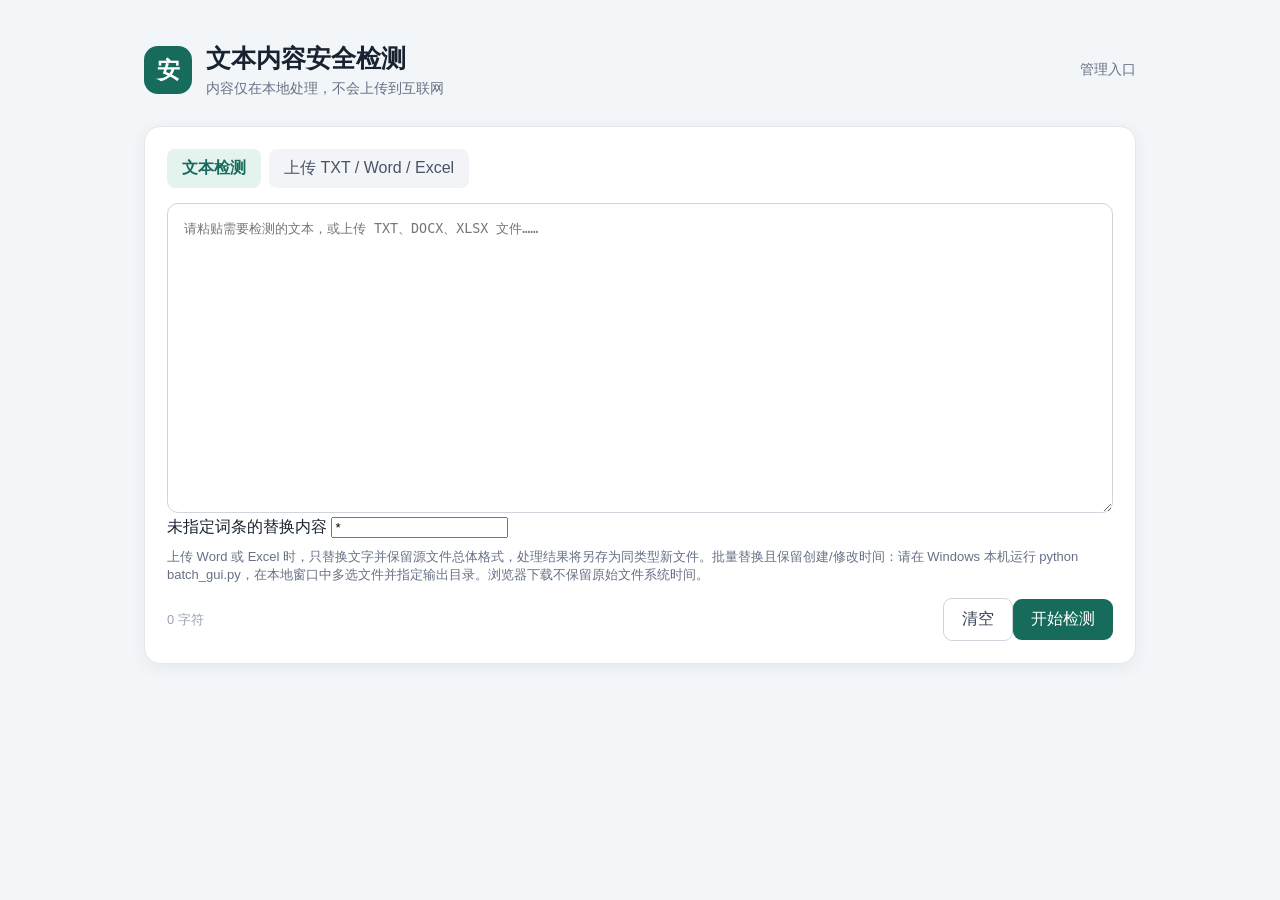
<file: static/index.html>
<!doctype html>
<html lang="zh-CN">
<head>
  <meta charset="utf-8">
  <meta name="viewport" content="width=device-width,initial-scale=1">
  <title>文本内容安全检测</title>
  <link rel="stylesheet" href="/static/style.css">
  <link rel="stylesheet" href="/static/user.css">
</head>
<body>
<main class="shell">
  <header>
    <div class="brand">
      <span class="logo">安</span>
      <div><h1>文本内容安全检测</h1><p>内容仅在本地处理，不会上传到互联网</p></div>
    </div>
    <a class="admin-link" href="/admin">管理入口</a>
  </header>
  <section class="card">
    <div class="tabs">
      <button class="tab active">文本检测</button>
      <label class="tab upload">上传 TXT / Word / Excel
        <input id="file" type="file" accept=".txt,.docx,.xlsx,text/plain,application/vnd.openxmlformats-officedocument.wordprocessingml.document,application/vnd.openxmlformats-officedocument.spreadsheetml.sheet">
      </label>
    </div>
    <textarea id="text" placeholder="请粘贴需要检测的文本，或上传 TXT、DOCX、XLSX 文件……"></textarea>
    <div class="replace-options">
      <label>未指定词条的替换内容
        <input id="replacement" value="*" maxlength="20" placeholder="例如：* 或 已脱敏">
      </label>
    </div>
    <p class="file-mode-note">上传 Word 或 Excel 时，只替换文字并保留源文件总体格式，处理结果将另存为同类型新文件。批量替换且保留创建/修改时间：请在 Windows 本机运行 python batch_gui.py，在本地窗口中多选文件并指定输出目录。浏览器下载不保留原始文件系统时间。</p>
    <div class="toolbar">
      <span id="counter">0 字符</span>
      <div><button id="clear" class="secondary">清空</button><button id="scan" class="primary">开始检测</button></div>
    </div>
  </section>
  <section id="result" class="card result hidden">
    <div class="result-head">
      <div><span id="badge" class="badge"></span><h2 id="summary"></h2></div>
      <div class="result-actions">
        <button id="replace" class="secondary">执行替换</button>
        <button id="restore" class="secondary restore-button">反向恢复</button>
        <button id="toMarkdown" class="secondary word-tool hidden">替换并导出 Markdown</button>
        <button id="makeTemplate" class="secondary word-tool hidden">生成编写模板 Word</button>
        <button id="formatHeadings" class="secondary word-tool hidden">标题统一为黑体</button>
      </div>
    </div>
    <p id="fileHint" class="file-hint hidden"></p>
    <div id="matches" class="matches"></div>
  </section>
</main>
<div id="toast" class="toast"></div>
<script src="/static/app.js"></script>
</body>
</html>
</file>
<file: static/style.css>
:root{font-family:Inter,"Microsoft YaHei",sans-serif;color:#182230;background:#f3f6f9}*{box-sizing:border-box}body{margin:0}.shell{max-width:1040px;margin:auto;padding:42px 24px}header{display:flex;align-items:center;justify-content:space-between;margin-bottom:28px}.brand{display:flex;gap:14px;align-items:center}.logo{width:48px;height:48px;border-radius:14px;background:#176b5b;color:white;display:grid;place-items:center;font-size:23px;font-weight:700}h1{font-size:25px;margin:0 0 5px}header p{margin:0;color:#667085;font-size:14px}.admin-link{color:#667085;text-decoration:none;font-size:14px}.card{background:#fff;border:1px solid #e4e7ec;border-radius:16px;box-shadow:0 4px 16px #102a4310;padding:22px;margin-bottom:20px}.tabs{display:flex;gap:8px;margin-bottom:15px}.tab{border:0;background:#f2f4f7;padding:9px 15px;border-radius:8px;color:#475467;cursor:pointer}.tab.active{background:#e5f3ef;color:#176b5b;font-weight:600}.upload input{display:none}textarea{width:100%;height:310px;border:1px solid #d0d5dd;border-radius:11px;padding:16px;resize:vertical;font:15px/1.75 inherit;outline:0}textarea:focus{border-color:#31917d;box-shadow:0 0 0 3px #31917d18}.toolbar,.result-head{display:flex;justify-content:space-between;align-items:center;margin-top:14px}#counter{font-size:13px;color:#98a2b3}button{font:inherit;cursor:pointer}.primary,.secondary{border-radius:9px;padding:10px 18px}.primary{border:0;background:#176b5b;color:white}.primary:disabled{opacity:.55}.secondary{border:1px solid #d0d5dd;background:white;color:#344054}.hidden{display:none}.result-head{margin-top:0}.result-head>div{display:flex;align-items:center;gap:10px}.result h2{font-size:18px}.badge{width:11px;height:11px;border-radius:50%}.badge.safe{background:#12b76a}.badge.risk{background:#f04438}.matches{display:flex;gap:8px;flex-wrap:wrap}.match{background:#fff1f0;color:#b42318;border:1px solid #fecdca;border-radius:7px;padding:6px 10px;font-size:13px}.toast{position:fixed;bottom:28px;left:50%;transform:translateX(-50%);background:#182230;color:white;border-radius:8px;padding:10px 16px;opacity:0;transition:.2s;pointer-events:none}.toast.show{opacity:1}.login{max-width:420px;margin:12vh auto}.login h1{margin-bottom:8px}.field{width:100%;padding:11px;border:1px solid #d0d5dd;border-radius:8px;margin:18px 0}.admin-table{width:100%;border-collapse:collapse}.admin-table th,.admin-table td{text-align:left;border-bottom:1px solid #eaecf0;padding:10px}.admin-table input,.admin-table select{width:100%;padding:8px;border:1px solid #d0d5dd;border-radius:6px}.admin-actions{display:flex;justify-content:space-between;margin-bottom:16px}@media(max-width:600px){.shell{padding:24px 14px}header{align-items:flex-start}.admin-link{display:none}textarea{height:260px}.result-head{align-items:flex-start;gap:12px;flex-direction:column}}
</file>
<file: static/user.css>
.result-actions{display:flex;gap:10px;flex-wrap:wrap}
.restore-button{border-color:#7f56d9;color:#6941c6}
.word-tool{border-color:#176b5b;color:#176b5b}
.file-mode-note{margin:10px 0 0;color:#667085;font-size:13px}
</file>
